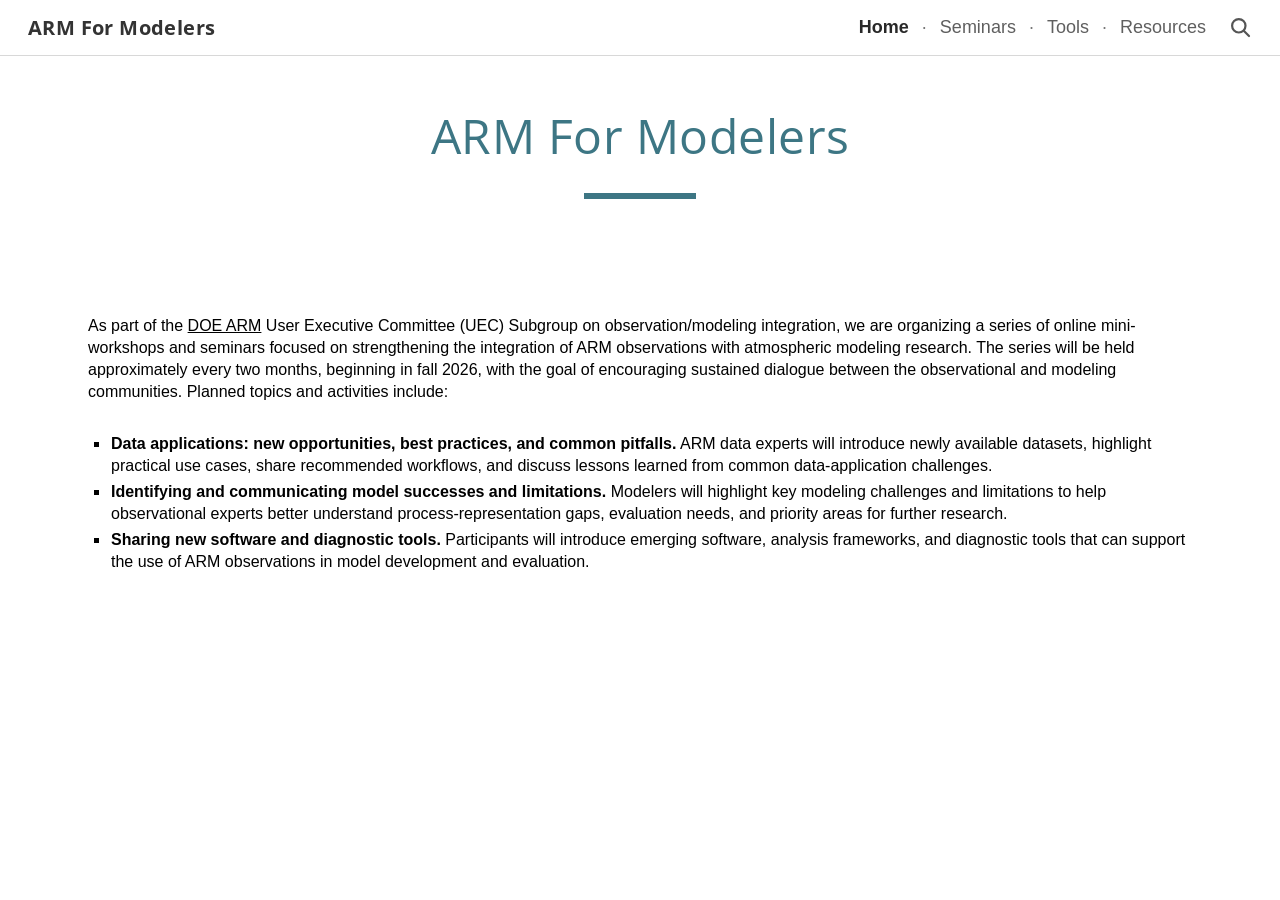
<file: index.html>
<!DOCTYPE html>
<html lang="en">
<head>
  <meta charset="UTF-8">
  <meta name="viewport" content="width=device-width, initial-scale=1.0">
  <meta name="description" content="ARM For Modelers: observation/modeling integration, seminars, tools, and links.">
  <title>ARM For Modelers</title>
  <link rel="preconnect" href="https://fonts.googleapis.com">
  <link rel="preconnect" href="https://fonts.gstatic.com" crossorigin>
  <link href="https://fonts.googleapis.com/css2?family=Open+Sans:wght@400;700&display=swap" rel="stylesheet">
  <link rel="stylesheet" href="css/style.css">
</head>
<body class="home-page">
  <header class="site-header">
    <div class="header-inner">
      <a class="site-title" href="index.html">ARM For Modelers</a>
      <div class="site-nav-wrap">
        <nav aria-label="Main navigation">
          <ul class="site-nav">
            <li><a class="active" href="index.html">Home</a></li>
            <li><a href="workshops.html">Seminars</a></li>
            <li><a href="tools.html">Tools</a></li>
            <li><a href="resources.html">Resources</a></li>
          </ul>
        </nav>
        <a class="search-link" href="search.html" aria-label="Search">
          <svg class="search-icon" viewBox="0 0 24 24" aria-hidden="true">
          <circle cx="10.8" cy="10.8" r="6.7" fill="none" stroke="currentColor" stroke-width="2.2"></circle>
          <path d="M16 16l5 5" fill="none" stroke="currentColor" stroke-width="2.2" stroke-linecap="round"></path>
          </svg>
        </a>
      </div>
    </div>
  </header>

  <main>
    <section class="page-heading home-heading">
      <h1>ARM For Modelers</h1>
      <div class="title-rule" aria-hidden="true"></div>
    </section>

    <section class="home-intro">
      <p>
        As part of the <a href="https://www.arm.gov/" target="_blank" rel="noopener noreferrer">DOE ARM</a> User Executive Committee (UEC) Subgroup on observation/modeling integration, we are organizing a series of online mini-workshops and seminars focused on strengthening the integration of ARM observations with atmospheric modeling research. The series will be held approximately every two months, beginning in fall 2026, with the goal of encouraging sustained dialogue between the observational and modeling communities. Planned topics and activities include:
      </p>

      <ul>
        <li><strong>Data applications: new opportunities, best practices, and common pitfalls.</strong> ARM data experts will introduce newly available datasets, highlight practical use cases, share recommended workflows, and discuss lessons learned from common data-application challenges.</li>
        <li><strong>Identifying and communicating model successes and limitations.</strong> Modelers will highlight key modeling challenges and limitations to help observational experts better understand process-representation gaps, evaluation needs, and priority areas for further research.</li>
        <li><strong>Sharing new software and diagnostic tools.</strong> Participants will introduce emerging software, analysis frameworks, and diagnostic tools that can support the use of ARM observations in model development and evaluation.</li>
      </ul>
    </section>
  </main>

<!-- Cloudflare Web Analytics --><script type='module' src='https://static.cloudflareinsights.com/beacon.min.js' data-cf-beacon='{"token": "710337322a7a438fa1d77bf45725706a"}'></script><!-- End Cloudflare Web Analytics -->

</body>
</html>
</file>
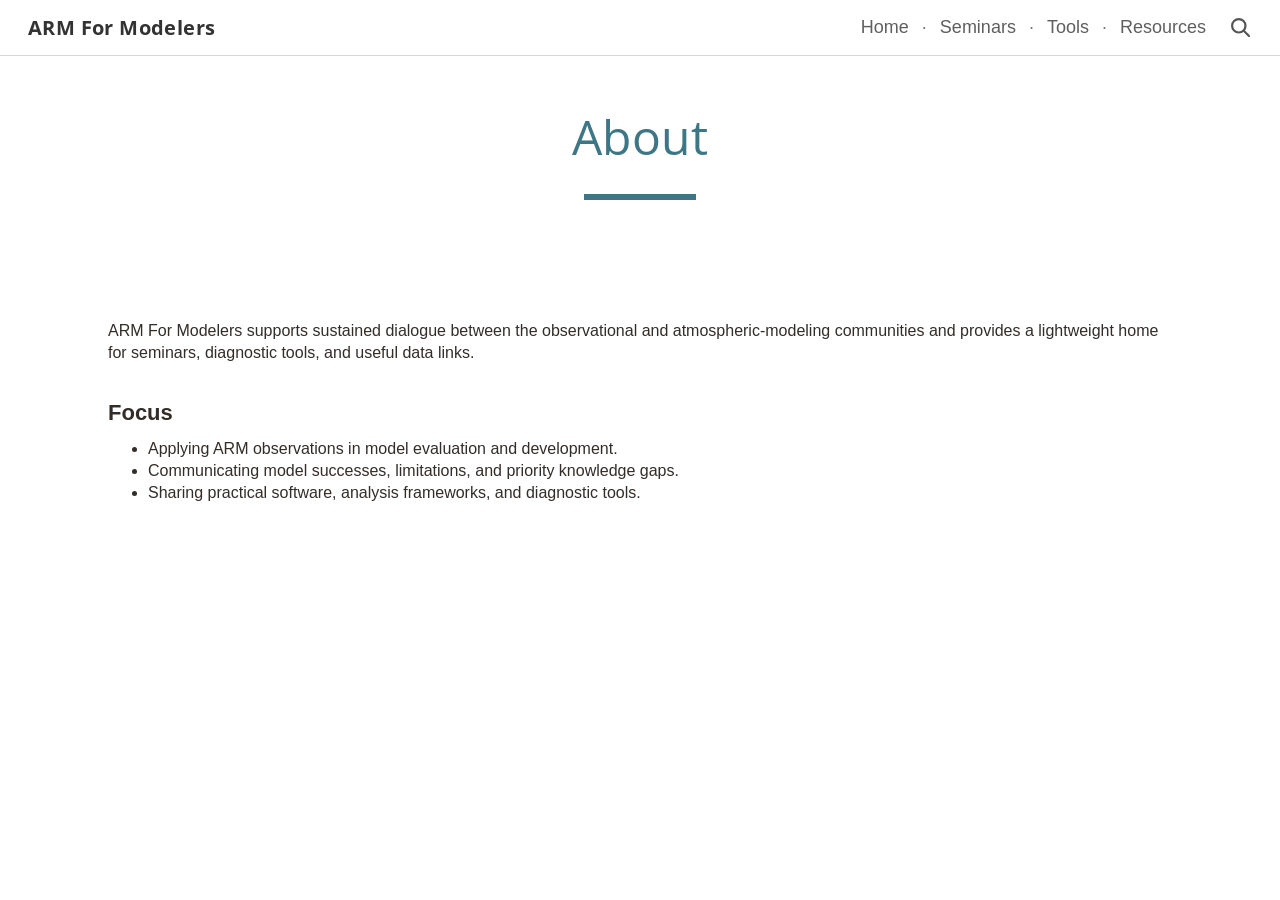
<file: about.html>
<!DOCTYPE html>
<html lang="en">
<head>
  <meta charset="UTF-8">
  <meta name="viewport" content="width=device-width, initial-scale=1.0">
  <meta name="description" content="About ARM For Modelers.">
  <title>About | ARM For Modelers</title>
  <link rel="preconnect" href="https://fonts.googleapis.com">
  <link rel="preconnect" href="https://fonts.gstatic.com" crossorigin>
  <link href="https://fonts.googleapis.com/css2?family=Open+Sans:wght@400;700&display=swap" rel="stylesheet">
  <link rel="stylesheet" href="css/style.css">
</head>
<body class="about-page">
  <header class="site-header">
    <div class="header-inner">
      <a class="site-title" href="index.html">ARM For Modelers</a>
      <div class="site-nav-wrap">
        <nav aria-label="Main navigation">
          <ul class="site-nav">
            <li><a href="index.html">Home</a></li>
            <li><a href="workshops.html">Seminars</a></li>
            <li><a href="tools.html">Tools</a></li>
            <li><a href="resources.html">Resources</a></li>
          </ul>
        </nav>
        <a class="search-link" href="search.html" aria-label="Search">
          <svg class="search-icon" viewBox="0 0 24 24" aria-hidden="true">
          <circle cx="10.8" cy="10.8" r="6.7" fill="none" stroke="currentColor" stroke-width="2.2"></circle>
          <path d="M16 16l5 5" fill="none" stroke="currentColor" stroke-width="2.2" stroke-linecap="round"></path>
          </svg>
        </a>
      </div>
    </div>
  </header>

  <main>
    <section class="page-heading">
      <h1>About</h1>
      <div class="title-rule" aria-hidden="true"></div>
    </section>

    <section class="about-content">
      <p>ARM For Modelers supports sustained dialogue between the observational and atmospheric-modeling communities and provides a lightweight home for seminars, diagnostic tools, and useful data links.</p>
      <h2>Focus</h2>
      <ul>
        <li>Applying ARM observations in model evaluation and development.</li>
        <li>Communicating model successes, limitations, and priority knowledge gaps.</li>
        <li>Sharing practical software, analysis frameworks, and diagnostic tools.</li>
      </ul>
    </section>
  </main>
</body>
</html>
</file>
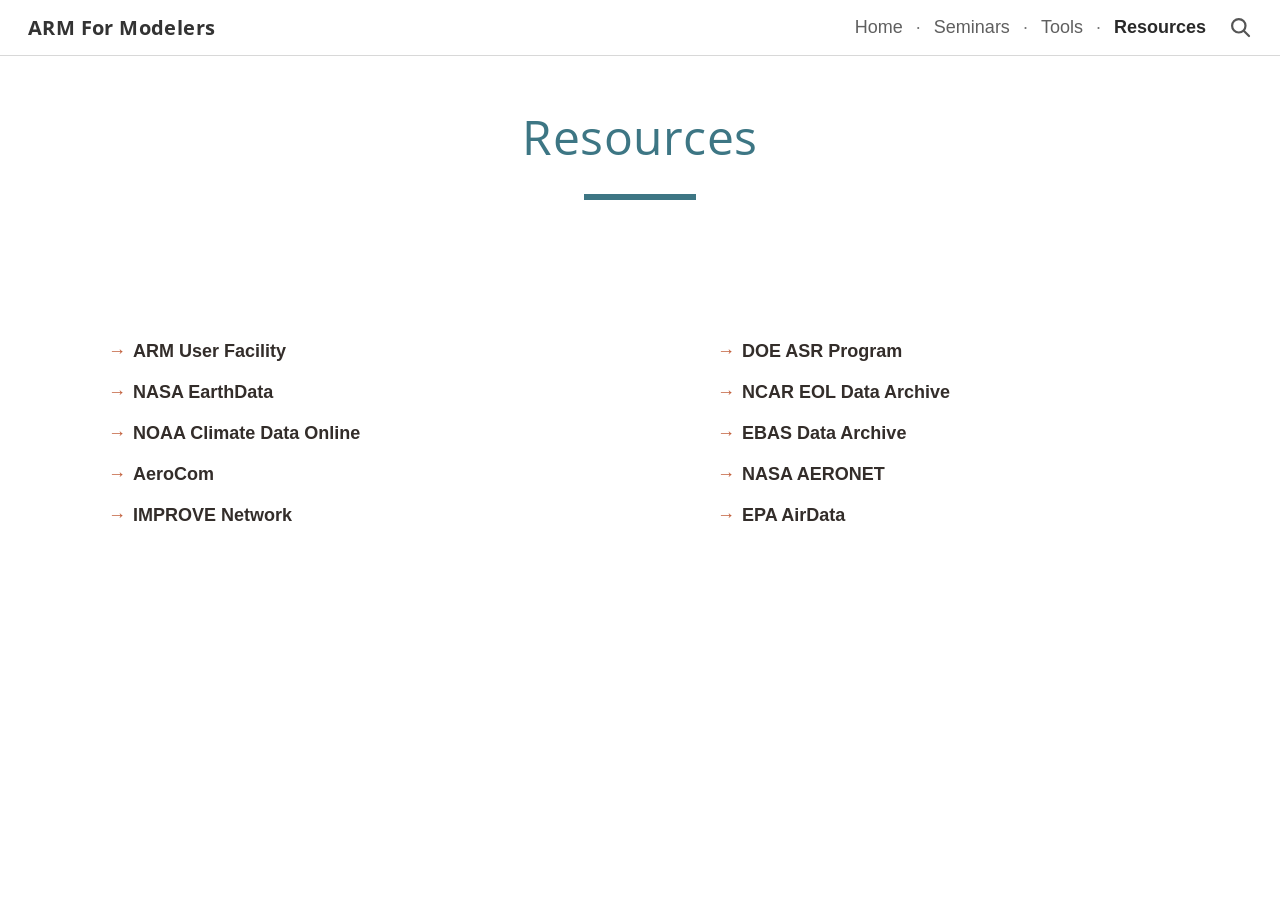
<file: resources.html>
<!DOCTYPE html>
<html lang="en">
<head>
  <meta charset="UTF-8">
  <meta name="viewport" content="width=device-width, initial-scale=1.0">
  <meta name="description" content="Useful observation and modeling links for ARM For Modelers.">
  <title>Resources | ARM For Modelers</title>
  <link rel="preconnect" href="https://fonts.googleapis.com">
  <link rel="preconnect" href="https://fonts.gstatic.com" crossorigin>
  <link href="https://fonts.googleapis.com/css2?family=Open+Sans:wght@400;700&display=swap" rel="stylesheet">
  <link rel="stylesheet" href="css/style.css">
</head>
<body class="links-page">
  <header class="site-header">
    <div class="header-inner">
      <a class="site-title" href="index.html">ARM For Modelers</a>
      <div class="site-nav-wrap">
        <nav aria-label="Main navigation">
          <ul class="site-nav">
            <li><a href="index.html">Home</a></li>
            <li><a href="workshops.html">Seminars</a></li>
            <li><a href="tools.html">Tools</a></li>
            <li><a class="active" href="resources.html">Resources</a></li>
          </ul>
        </nav>
        <a class="search-link" href="search.html" aria-label="Search">
          <svg class="search-icon" viewBox="0 0 24 24" aria-hidden="true">
          <circle cx="10.8" cy="10.8" r="6.7" fill="none" stroke="currentColor" stroke-width="2.2"></circle>
          <path d="M16 16l5 5" fill="none" stroke="currentColor" stroke-width="2.2" stroke-linecap="round"></path>
          </svg>
        </a>
      </div>
    </div>
  </header>

  <main>
    <section class="page-heading">
      <h1>Resources</h1>
      <div class="title-rule" aria-hidden="true"></div>
    </section>

    <section class="links-content">
      <ul class="links-list">
        <li><a href="https://www.arm.gov/" target="_blank" rel="noopener noreferrer">ARM User Facility</a></li>
        <li><a href="https://www.earthdata.nasa.gov/" target="_blank" rel="noopener noreferrer">NASA EarthData</a></li>
        <li><a href="https://www.ncei.noaa.gov/cdo-web/" target="_blank" rel="noopener noreferrer">NOAA Climate Data Online</a></li>
        <li><a href="https://aerocom.met.no/" target="_blank" rel="noopener noreferrer">AeroCom</a></li>
        <li><a href="https://vista.cira.colostate.edu/Improve/" target="_blank" rel="noopener noreferrer">IMPROVE Network</a></li>
      </ul>

      <ul class="links-list">
        <li><a href="https://asr.science.energy.gov/" target="_blank" rel="noopener noreferrer">DOE ASR Program</a></li>
        <li><a href="https://data.eol.ucar.edu/" target="_blank" rel="noopener noreferrer">NCAR EOL Data Archive</a></li>
        <li><a href="https://ebas.nilu.no/" target="_blank" rel="noopener noreferrer">EBAS Data Archive</a></li>
        <li><a href="https://aeronet.gsfc.nasa.gov/" target="_blank" rel="noopener noreferrer">NASA AERONET</a></li>
        <li><a href="https://www.epa.gov/outdoor-air-quality-data" target="_blank" rel="noopener noreferrer">EPA AirData</a></li>
      </ul>
    </section>
  </main>
<!-- Cloudflare Web Analytics --><script type='module' src='https://static.cloudflareinsights.com/beacon.min.js' data-cf-beacon='{"token": "710337322a7a438fa1d77bf45725706a"}'></script><!-- End Cloudflare Web Analytics -->
</body>
</html>
</file>
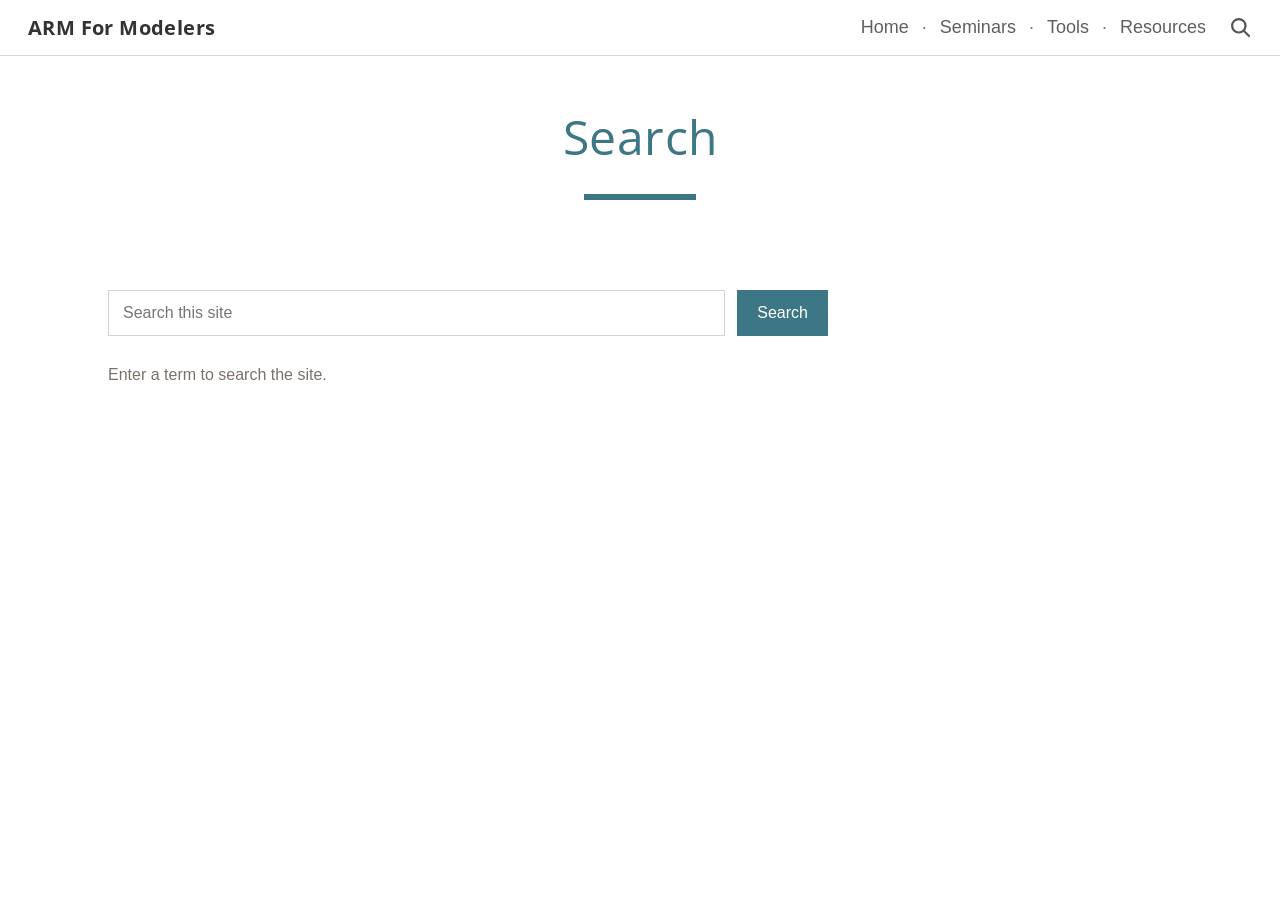
<file: search.html>
<!DOCTYPE html>
<html lang="en">
<head>
  <meta charset="UTF-8">
  <meta name="viewport" content="width=device-width, initial-scale=1.0">
  <meta name="description" content="Search ARM For Modelers resources and pages.">
  <title>Search | ARM For Modelers</title>
  <link rel="preconnect" href="https://fonts.googleapis.com">
  <link rel="preconnect" href="https://fonts.gstatic.com" crossorigin>
  <link href="https://fonts.googleapis.com/css2?family=Open+Sans:wght@400;700&display=swap" rel="stylesheet">
  <link rel="stylesheet" href="css/style.css">
</head>
<body class="search-page">
  <header class="site-header">
    <div class="header-inner">
      <a class="site-title" href="index.html">ARM For Modelers</a>
      <div class="site-nav-wrap">
        <nav aria-label="Main navigation">
          <ul class="site-nav">
            <li><a href="index.html">Home</a></li>
            <li><a href="workshops.html">Seminars</a></li>
            <li><a href="tools.html">Tools</a></li>
            <li><a href="resources.html">Resources</a></li>
          </ul>
        </nav>
        <a class="search-link" href="search.html" aria-label="Search" aria-current="page">
          <svg class="search-icon" viewBox="0 0 24 24" aria-hidden="true">
            <circle cx="10.8" cy="10.8" r="6.7" fill="none" stroke="currentColor" stroke-width="2.2"></circle>
            <path d="M16 16l5 5" fill="none" stroke="currentColor" stroke-width="2.2" stroke-linecap="round"></path>
          </svg>
        </a>
      </div>
    </div>
  </header>

  <main>
    <section class="page-heading">
      <h1>Search</h1>
      <div class="title-rule" aria-hidden="true"></div>
    </section>

    <section class="search-content">
      <form class="search-form" id="search-form" role="search">
        <label class="visually-hidden" for="search-input">Search this site</label>
        <input id="search-input" name="q" type="search" placeholder="Search this site" autocomplete="off">
        <button type="submit">Search</button>
      </form>
      <p class="search-status" id="search-status" aria-live="polite">Enter a term to search the site.</p>
      <ul class="search-results" id="search-results"></ul>
    </section>
  </main>

  <script>
    const pageUrls = [
      "index.html",
      "workshops.html",
      "tools.html",
      "resources.html",
      "about.html"
    ];

    const form = document.getElementById("search-form");
    const input = document.getElementById("search-input");
    const status = document.getElementById("search-status");
    const results = document.getElementById("search-results");

    const pages = Promise.all(pageUrls.map(async (url) => {
      const response = await fetch(url);
      if (!response.ok) {
        throw new Error(`Could not load ${url}`);
      }

      const html = await response.text();
      const document = new DOMParser().parseFromString(html, "text/html");
      const main = document.querySelector("main");

      return {
        title: document.querySelector("title").textContent.split(" |")[0],
        url,
        text: (main ? main.textContent : "").replace(/\s+/g, " ").trim()
      };
    }));

    function renderResults(matches, term) {
      results.replaceChildren();

      if (!term) {
        status.textContent = "Enter a term to search the site.";
        return;
      }

      if (!matches.length) {
        status.textContent = `No results found for “${term}”.`;
        return;
      }

      status.textContent = `${matches.length} result${matches.length === 1 ? "" : "s"} found.`;

      matches.forEach((page) => {
        const item = document.createElement("li");
        const link = document.createElement("a");
        const snippet = document.createElement("p");
        const matchIndex = page.text.toLowerCase().indexOf(term.toLowerCase());
        const start = Math.max(0, matchIndex - 70);
        const end = Math.min(page.text.length, matchIndex + term.length + 110);

        link.href = page.url;
        link.textContent = page.title;
        snippet.textContent = `${start > 0 ? "…" : ""}${page.text.slice(start, end)}${end < page.text.length ? "…" : ""}`;
        snippet.className = "search-result-snippet";
        item.append(link, snippet);
        results.append(item);
      });
    }

    async function search(term) {
      if (!term) {
        renderResults([], term);
        return;
      }

      status.textContent = "Searching…";
      try {
        const loadedPages = await pages;
        const normalizedTerm = term.toLowerCase();
        const matches = loadedPages.filter((page) => page.text.toLowerCase().includes(normalizedTerm));
        renderResults(matches, term);
      } catch (error) {
        status.textContent = "Search is temporarily unavailable. Please try again.";
      }
    }

    form.addEventListener("submit", (event) => {
      event.preventDefault();
      const term = input.value.trim();
      const query = term ? `?q=${encodeURIComponent(term)}` : "";
      window.history.replaceState({}, "", `search.html${query}`);
      search(term);
    });

    const initialTerm = new URLSearchParams(window.location.search).get("q") || "";
    input.value = initialTerm;
    if (initialTerm) {
      search(initialTerm);
    }
  </script>
</body>
</html>
</file>
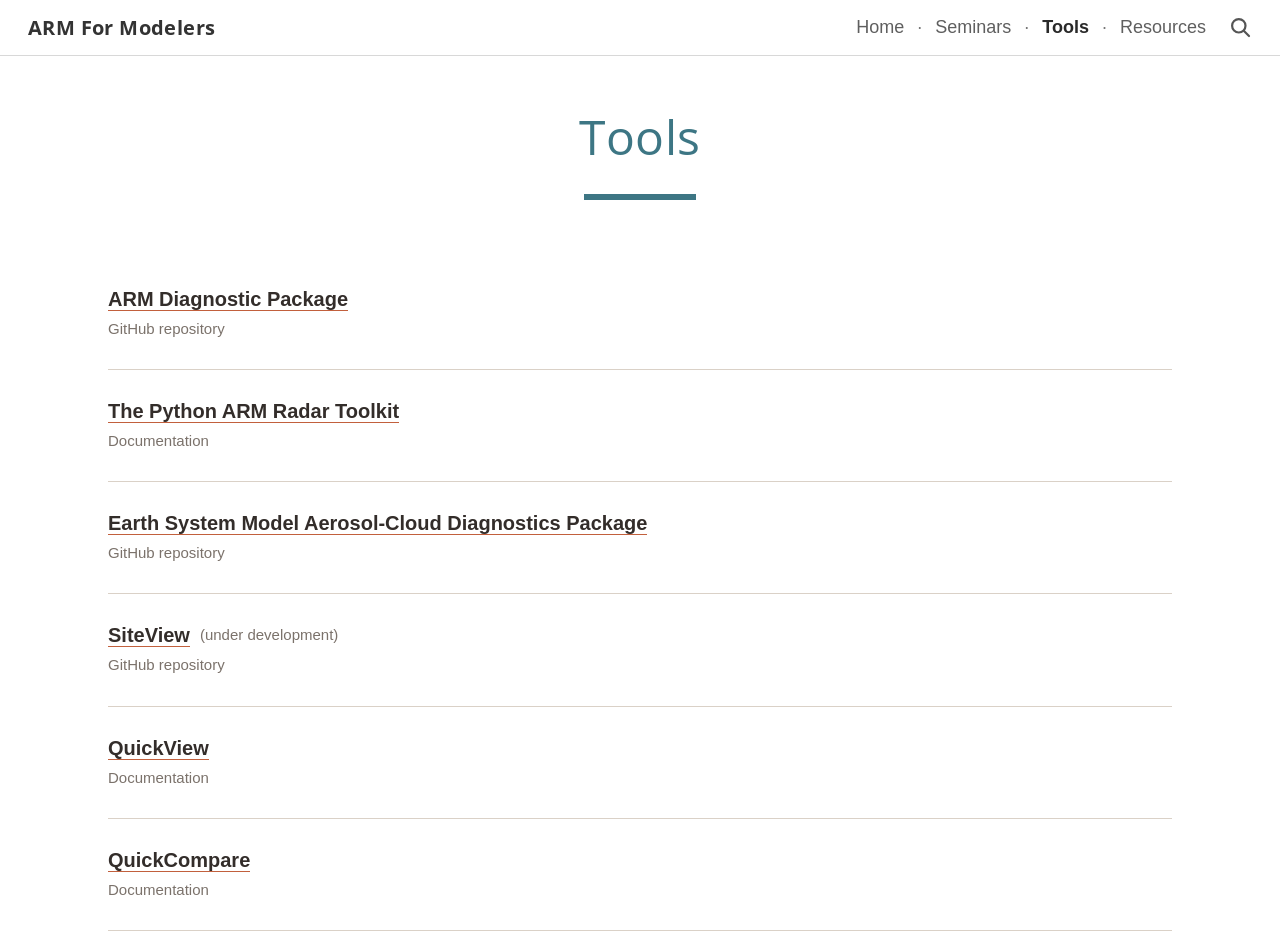
<file: tools.html>
<!DOCTYPE html>
<html lang="en">
<head>
  <meta charset="UTF-8">
  <meta name="viewport" content="width=device-width, initial-scale=1.0">
  <meta name="description" content="Diagnostic, visualization, and comparison tools for ARM observations and Earth system models.">
  <title>Tools | ARM For Modelers</title>
  <link rel="preconnect" href="https://fonts.googleapis.com">
  <link rel="preconnect" href="https://fonts.gstatic.com" crossorigin>
  <link href="https://fonts.googleapis.com/css2?family=Open+Sans:wght@400;700&display=swap" rel="stylesheet">
  <link rel="stylesheet" href="css/style.css">
</head>
<body class="tools-page">
  <header class="site-header">
    <div class="header-inner">
      <a class="site-title" href="index.html">ARM For Modelers</a>
      <div class="site-nav-wrap">
        <nav aria-label="Main navigation">
          <ul class="site-nav">
            <li><a href="index.html">Home</a></li>
            <li><a href="workshops.html">Seminars</a></li>
            <li><a class="active" href="tools.html">Tools</a></li>
            <li><a href="resources.html">Resources</a></li>
          </ul>
        </nav>
        <a class="search-link" href="search.html" aria-label="Search">
          <svg class="search-icon" viewBox="0 0 24 24" aria-hidden="true">
          <circle cx="10.8" cy="10.8" r="6.7" fill="none" stroke="currentColor" stroke-width="2.2"></circle>
          <path d="M16 16l5 5" fill="none" stroke="currentColor" stroke-width="2.2" stroke-linecap="round"></path>
          </svg>
        </a>
      </div>
    </div>
  </header>

  <main>
    <section class="page-heading">
      <h1>Tools</h1>
      <div class="title-rule" aria-hidden="true"></div>
    </section>

    <section class="tools-content">
      <article class="tool-item">
        <h2 class="tool-name"><a href="https://github.com/ARM-DOE/arm-gcm-diagnostics" target="_blank" rel="noopener noreferrer">ARM Diagnostic Package</a></h2>
        <p class="tool-meta"><a href="https://github.com/ARM-DOE/arm-gcm-diagnostics" target="_blank" rel="noopener noreferrer">GitHub repository</a></p>
      </article>

      <article class="tool-item">
        <h2 class="tool-name"><a href="https://arm-doe.github.io/pyart/" target="_blank" rel="noopener noreferrer">The Python ARM Radar Toolkit</a></h2>
        <p class="tool-meta"><a href="https://arm-doe.github.io/pyart/" target="_blank" rel="noopener noreferrer">Documentation</a></p>
      </article>

      <article class="tool-item">
        <h2 class="tool-name"><a href="https://github.com/eagles-project/ESMAC_diags" target="_blank" rel="noopener noreferrer">Earth System Model Aerosol-Cloud Diagnostics Package</a></h2>
        <p class="tool-meta"><a href="https://github.com/eagles-project/ESMAC_diags" target="_blank" rel="noopener noreferrer">GitHub repository</a></p>
      </article>

      <article class="tool-item">
        <h2 class="tool-name"><a href="https://github.com/Kitware/SiteView" target="_blank" rel="noopener noreferrer">SiteView</a><span class="tool-status">(under development)</span></h2>
        <p class="tool-meta"><a href="https://github.com/Kitware/SiteView" target="_blank" rel="noopener noreferrer">GitHub repository</a></p>
      </article>

      <article class="tool-item">
        <h2 class="tool-name"><a href="https://kitware.github.io/QuickView/" target="_blank" rel="noopener noreferrer">QuickView</a></h2>
        <p class="tool-meta"><a href="https://kitware.github.io/QuickView/" target="_blank" rel="noopener noreferrer">Documentation</a></p>
      </article>

      <article class="tool-item">
        <h2 class="tool-name"><a href="https://kitware.github.io/QuickView/guides/quickcompare/" target="_blank" rel="noopener noreferrer">QuickCompare</a></h2>
        <p class="tool-meta"><a href="https://kitware.github.io/QuickView/guides/quickcompare/" target="_blank" rel="noopener noreferrer">Documentation</a></p>
      </article>
    </section>
  </main>
<!-- Cloudflare Web Analytics --><script type='module' src='https://static.cloudflareinsights.com/beacon.min.js' data-cf-beacon='{"token": "710337322a7a438fa1d77bf45725706a"}'></script><!-- End Cloudflare Web Analytics -->
</body>
</html>
</file>
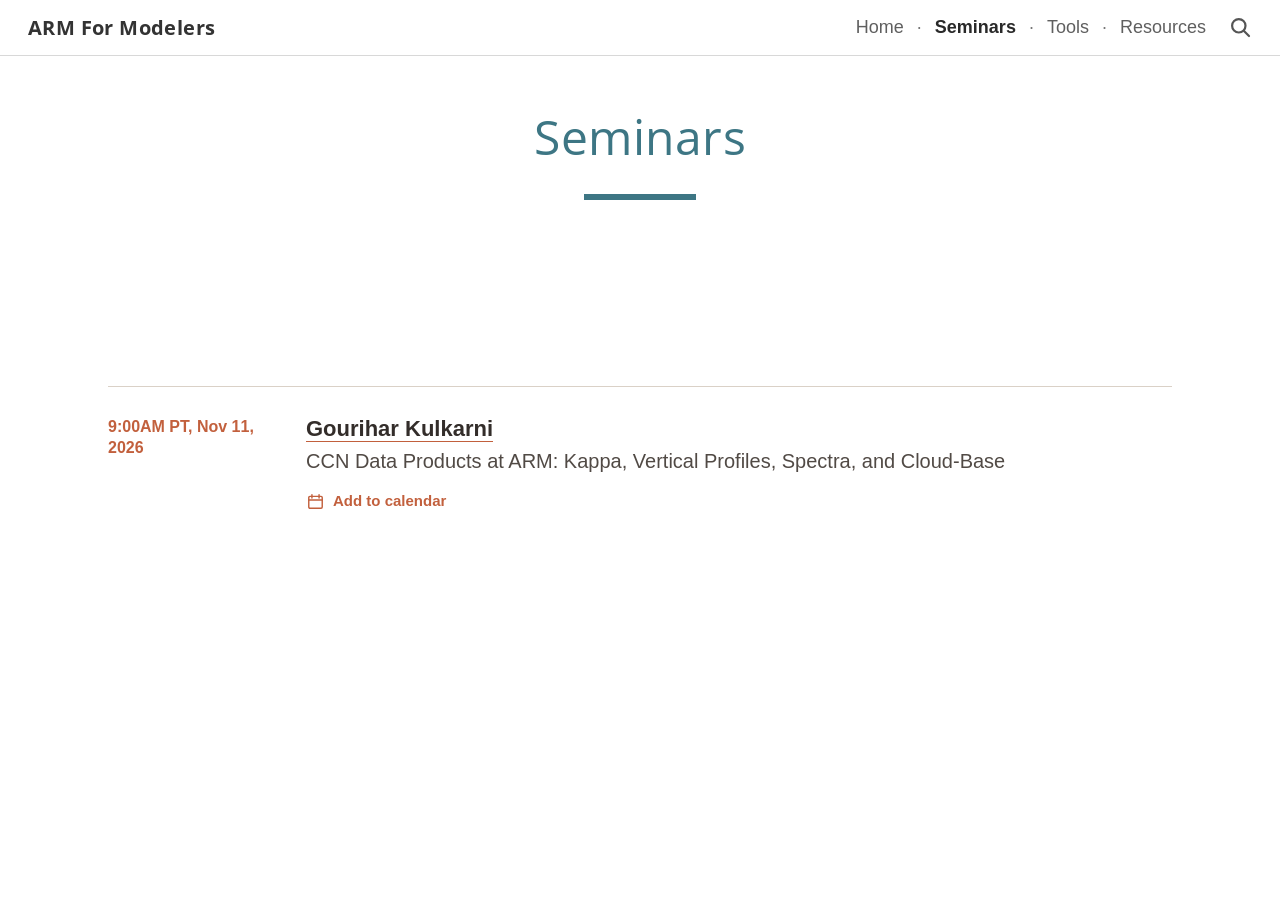
<file: workshops.html>
<!DOCTYPE html>
<html lang="en">
<head>
  <meta charset="UTF-8">
  <meta name="viewport" content="width=device-width, initial-scale=1.0">
  <meta name="description" content="ARM For Modelers seminars and online mini-workshops.">
  <title>Seminars | ARM For Modelers</title>
  <link rel="preconnect" href="https://fonts.googleapis.com">
  <link rel="preconnect" href="https://fonts.gstatic.com" crossorigin>
  <link href="https://fonts.googleapis.com/css2?family=Open+Sans:wght@400;700&display=swap" rel="stylesheet">
  <link rel="stylesheet" href="css/style.css">
</head>
<body class="seminars-page">
  <header class="site-header">
    <div class="header-inner">
      <a class="site-title" href="index.html">ARM For Modelers</a>
      <div class="site-nav-wrap">
        <nav aria-label="Main navigation">
          <ul class="site-nav">
            <li><a href="index.html">Home</a></li>
            <li><a class="active" href="workshops.html">Seminars</a></li>
            <li><a href="tools.html">Tools</a></li>
            <li><a href="resources.html">Resources</a></li>
          </ul>
        </nav>
        <a class="search-link" href="search.html" aria-label="Search">
          <svg class="search-icon" viewBox="0 0 24 24" aria-hidden="true">
          <circle cx="10.8" cy="10.8" r="6.7" fill="none" stroke="currentColor" stroke-width="2.2"></circle>
          <path d="M16 16l5 5" fill="none" stroke="currentColor" stroke-width="2.2" stroke-linecap="round"></path>
          </svg>
        </a>
      </div>
    </div>
  </header>

  <main>
    <section class="page-heading">
      <h1>Seminars</h1>
      <div class="title-rule" aria-hidden="true"></div>
    </section>

    <section class="seminars-content">
      <article class="seminar-entry">
        <div class="seminar-date">9:00AM PT, Nov 11,<br>2026</div>
        <div>
          <h2 class="seminar-speaker"><a href="https://www.pnnl.gov/people/gourihar-kulkarni" target="_blank" rel="noopener noreferrer">Gourihar Kulkarni</a></h2>
          <p class="seminar-title">CCN Data Products at ARM: Kappa, Vertical Profiles, Spectra, and Cloud-Base</p>
          <p class="seminar-calendar">
            <a href="ARMUEC_seminar_2026-11-11.ics" download>
              <svg class="calendar-icon" viewBox="0 0 24 24" aria-hidden="true">
                <rect x="3.5" y="5.5" width="17" height="15" rx="1.5" fill="none" stroke="currentColor" stroke-width="1.8"></rect>
                <path d="M7.5 3.5v4M16.5 3.5v4M3.5 10h17" fill="none" stroke="currentColor" stroke-width="1.8" stroke-linecap="round"></path>
              </svg>
              Add to calendar
            </a>
          </p>
        </div>
      </article>
    </section>
  </main>
<!-- Cloudflare Web Analytics --><script type='module' src='https://static.cloudflareinsights.com/beacon.min.js' data-cf-beacon='{"token": "710337322a7a438fa1d77bf45725706a"}'></script><!-- End Cloudflare Web Analytics -->
</body>
</html>
</file>
<file: css/style.css>
:root {
  --teal: #3d7684;
  --teal-link: #54a7b8;
  --orange: #c2603d;
  --ink: #332d2a;
  --body-ink: #000000;
  --muted: #7b726b;
  --rule: #dad1c7;
  --header-rule: #d8d8d8;
  --page-max: 1064px;
  --home-max: 1440px;
}

* {
  box-sizing: border-box;
}

html {
  scroll-behavior: smooth;
}

body {
  margin: 0;
  background: #fff;
  color: var(--body-ink);
  font-family: Arial, Helvetica, sans-serif;
  font-size: 16px;
  line-height: 1.38;
  -webkit-font-smoothing: antialiased;
}

a {
  color: inherit;
}

/* Header --------------------------------------------------------------- */
.site-header {
  position: sticky;
  top: 0;
  z-index: 50;
  height: 56px;
  background: rgba(255, 255, 255, 0.98);
  border-bottom: 1px solid var(--header-rule);
}

.header-inner {
  height: 100%;
  padding: 0 28px;
  display: flex;
  align-items: center;
  justify-content: space-between;
  gap: 28px;
}

.site-title {
  color: #333333;
  font-family: "Open Sans", Arial, Helvetica, sans-serif;
  font-size: 20px;
  font-weight: 700;
  letter-spacing: 0.4px;
  line-height: 1;
  text-decoration: none;
  white-space: nowrap;
}

.site-nav-wrap {
  display: flex;
  align-items: center;
  gap: 22px;
}

.site-nav {
  display: flex;
  align-items: center;
  list-style: none;
  margin: 0;
  padding: 0;
}

.site-nav li {
  display: flex;
  align-items: center;
}

.site-nav li + li::before {
  content: "·";
  display: inline-block;
  margin: 0 13px;
  color: #777777;
  font-family: Arial, Helvetica, sans-serif;
  font-size: 18px;
  font-weight: 400;
  line-height: 1;
}

.site-nav a {
  color: #5f5f5f;
  font-family: Arial, Helvetica, sans-serif;
  font-size: 18px;
  font-weight: 400;
  text-decoration: none;
  white-space: nowrap;
}

.site-nav a:hover,
.site-nav a:focus-visible {
  color: #333333;
}

.site-nav a.active {
  color: #292929;
  font-weight: 700;
}

.search-link {
  display: inline-flex;
  align-items: center;
  color: #555555;
  text-decoration: none;
}

.search-link:hover,
.search-link:focus-visible {
  color: #333333;
}

.search-icon {
  width: 24px;
  height: 24px;
  display: block;
  flex: 0 0 auto;
}

/* Centered page heading ------------------------------------------------ */
.page-heading {
  text-align: center;
  padding-top: 52px;
}

.page-heading h1 {
  margin: 0;
  color: var(--teal);
  font-family: "Open Sans", Arial, Helvetica, sans-serif;
  font-size: 48px;
  font-weight: 400;
  letter-spacing: 0.5px;
  line-height: 1.2;
}

.title-rule {
  width: 112px;
  height: 6px;
  margin: 28px auto 0;
  background: var(--teal);
}

/* Home ----------------------------------------------------------------- */
.home-heading {
  padding-top: 51px;
}

.home-intro {
  width: min(var(--home-max), calc(100% - 176px));
  margin: 116px auto 0;
  font-size: 16px;
  line-height: 1.38;
}

.home-intro p {
  margin: 0 0 30px;
}

.home-intro a {
  text-decoration: underline;
  text-underline-offset: 1px;
}

.home-intro ul {
  list-style-type: square;
  margin: 0;
  padding-left: 22px;
}

.home-intro li {
  margin: 4px 0;
  padding-left: 1px;
}

.home-intro strong {
  font-weight: 700;
}

/* Seminars -------------------------------------------------------------- */
.seminars-content {
  width: min(var(--page-max), calc(100% - 80px));
  margin: 186px auto 0;
}

.seminar-entry {
  display: grid;
  grid-template-columns: 168px 1fr;
  column-gap: 30px;
  align-items: start;
  border-top: 1px solid var(--rule);
  padding-top: 29px;
}

.seminar-date {
  color: var(--orange);
  font-size: 16px;
  font-weight: 700;
  line-height: 1.35;
}

.seminar-speaker {
  margin: 0 0 7px;
  color: var(--ink);
  font-size: 22px;
  font-weight: 700;
  line-height: 1.15;
}

.seminar-speaker a,
.tool-name a {
  color: inherit;
  text-decoration: none;
  border-bottom: 1px solid var(--orange);
}

.seminar-title {
  margin: 0;
  color: #514a45;
  font-size: 20px;
  font-weight: 400;
  line-height: 1.35;
}

.seminar-calendar {
  margin: 16px 0 0;
  font-size: 15px;
}

.seminar-calendar a {
  display: inline-flex;
  align-items: center;
  gap: 8px;
  color: var(--orange);
  font-weight: 700;
  text-decoration: none;
}

.seminar-calendar a:hover,
.seminar-calendar a:focus-visible {
  text-decoration: underline;
  text-underline-offset: 3px;
}

.calendar-icon {
  width: 19px;
  height: 19px;
  flex: 0 0 auto;
}

/* Tools ---------------------------------------------------------------- */
.tools-content {
  width: min(var(--page-max), calc(100% - 80px));
  margin: 87px auto 0;
}

.tool-item {
  padding: 0 0 30px;
  margin: 0 0 29px;
  border-bottom: 1px solid var(--rule);
}

.tool-item:last-child {
  margin-bottom: 0;
}

.tool-name {
  margin: 0 0 8px;
  color: var(--ink);
  font-size: 20px;
  font-weight: 700;
  line-height: 1.2;
}

.tool-status {
  display: inline-block;
  margin-left: 10px;
  color: var(--muted);
  font-size: 15px;
  font-weight: 400;
  vertical-align: 2px;
}

.tool-meta {
  margin: 0;
  color: var(--muted);
  font-size: 15px;
  line-height: 1.35;
}

.tool-meta a {
  color: inherit;
  text-decoration: none;
}

.tool-meta a:hover,
.tool-meta a:focus-visible {
  text-decoration: underline;
}

/* Links ---------------------------------------------------------------- */
.links-content {
  width: min(var(--page-max), calc(100% - 80px));
  margin: 140px auto 0;
  display: grid;
  grid-template-columns: 1fr 1fr;
  column-gap: 154px;
}

.links-list {
  list-style: none;
  margin: 0;
  padding: 0;
}

.links-list li {
  margin: 0 0 18px;
}

.links-list a {
  display: inline-flex;
  align-items: baseline;
  gap: 7px;
  color: var(--ink);
  font-size: 18px;
  font-weight: 700;
  line-height: 1.25;
  text-decoration: none;
}

.links-list a::before {
  content: "→";
  color: var(--orange);
  font-size: 18px;
  font-weight: 400;
}

.links-list a:hover,
.links-list a:focus-visible {
  text-decoration: underline;
  text-decoration-color: var(--orange);
  text-underline-offset: 3px;
}

/* Search --------------------------------------------------------------- */
.search-content {
  width: min(var(--page-max), calc(100% - 80px));
  margin: 90px auto 0;
}

.search-form {
  display: flex;
  gap: 12px;
  max-width: 720px;
}

.search-form input {
  min-width: 0;
  flex: 1;
  padding: 11px 14px;
  border: 1px solid var(--rule);
  border-radius: 0;
  color: var(--ink);
  font: inherit;
}

.search-form input:focus-visible {
  outline: 2px solid var(--teal);
  outline-offset: 2px;
}

.search-form button {
  padding: 11px 20px;
  border: 0;
  border-radius: 0;
  background: var(--teal);
  color: #ffffff;
  cursor: pointer;
  font: inherit;
}

.search-form button:hover,
.search-form button:focus-visible {
  background: var(--teal-link);
}

.search-form button:focus-visible {
  outline: 2px solid var(--teal);
  outline-offset: 2px;
}

.search-status {
  margin: 28px 0 16px;
  color: var(--muted);
}

.search-results {
  max-width: 720px;
  margin: 0;
  padding: 0;
  list-style: none;
}

.search-results li {
  padding: 16px 0;
  border-bottom: 1px solid var(--rule);
}

.search-results a {
  color: var(--ink);
  font-size: 20px;
  font-weight: 700;
  text-decoration: underline;
  text-decoration-color: var(--orange);
  text-underline-offset: 3px;
}

.search-result-snippet {
  margin: 6px 0 0;
  color: var(--muted);
}

.visually-hidden {
  position: absolute;
  width: 1px;
  height: 1px;
  padding: 0;
  margin: -1px;
  overflow: hidden;
  clip: rect(0, 0, 0, 0);
  white-space: nowrap;
  border: 0;
}

/* About: same visual language, not part of screenshot navigation ------- */
.about-content {
  width: min(var(--page-max), calc(100% - 80px));
  margin: 120px auto 90px;
  color: var(--ink);
  font-size: 16px;
}

.about-content h2 {
  margin: 34px 0 10px;
  font-size: 22px;
}

.about-content p,
.about-content ul {
  margin-top: 0;
}

/* Responsive ------------------------------------------------------------ */
@media (max-width: 900px) {
  .site-header {
    height: auto;
  }

  .header-inner {
    min-height: 56px;
    padding: 12px 20px;
    align-items: flex-start;
  }

  .site-nav-wrap {
    gap: 14px;
  }

  .site-nav li + li::before {
    margin: 0 8px;
  }

  .site-nav a {
    font-size: 16px;
  }

  .page-heading h1 {
    font-size: 40px;
  }

  .home-intro {
    width: min(var(--home-max), calc(100% - 64px));
    margin-top: 90px;
  }

  .seminars-content {
    margin-top: 140px;
  }

  .links-content {
    column-gap: 60px;
  }
}

@media (max-width: 680px) {
  .header-inner {
    display: block;
  }

  .site-title {
    display: inline-block;
    margin-bottom: 12px;
  }

  .site-nav-wrap {
    justify-content: space-between;
  }

  .site-nav {
    flex-wrap: wrap;
    row-gap: 8px;
  }

  .site-nav li + li::before {
    margin: 0 7px;
  }

  .search-icon {
    width: 21px;
    height: 21px;
  }

  .page-heading {
    padding-top: 42px;
  }

  .page-heading h1 {
    font-size: 34px;
  }

  .title-rule {
    width: 88px;
    height: 5px;
    margin-top: 22px;
  }

  .home-intro,
  .seminars-content,
  .tools-content,
  .links-content,
  .search-content,
  .about-content {
    width: calc(100% - 40px);
  }

  .home-intro {
    margin-top: 76px;
  }

  .seminars-content {
    margin-top: 105px;
  }

  .seminar-entry {
    grid-template-columns: 1fr;
    row-gap: 18px;
  }

  .tools-content {
    margin-top: 62px;
  }

  .links-content {
    margin-top: 100px;
    grid-template-columns: 1fr;
    row-gap: 0;
  }

  .search-content {
    margin-top: 62px;
  }

  .links-list li {
    margin-bottom: 15px;
  }
}
</file>
